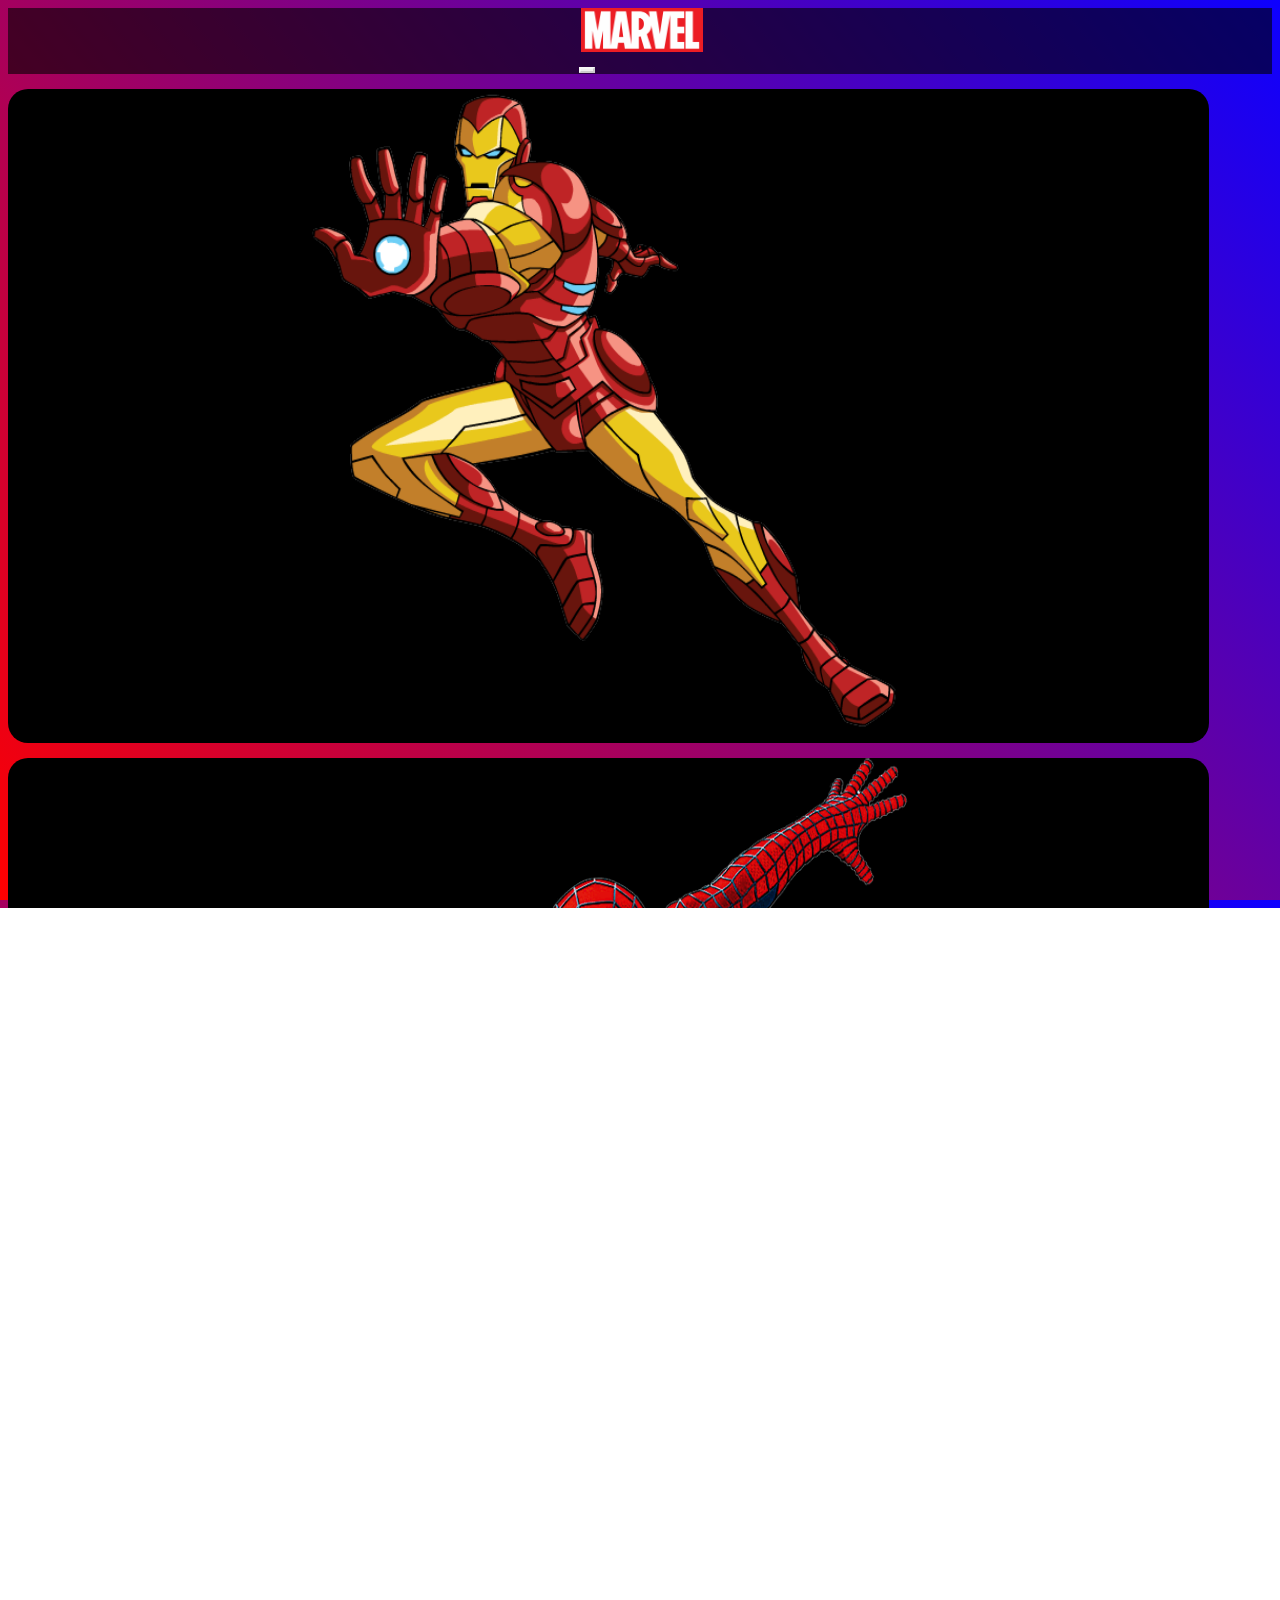
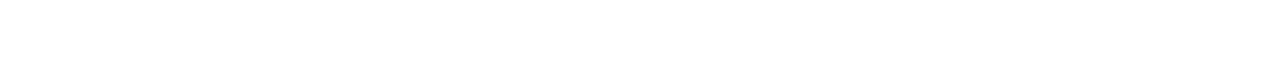
<file: index.html>
<!DOCTYPE html>
<html lang="pt-br">

<head>
  <!-- Meta tags Obrigatórias -->
  <meta charset="utf-8">
  <meta name="viewport" content="width=device-width, initial-scale=1, shrink-to-fit=no">

    <!-- Bootstrap CSS -->
    <link href="https://cdn.jsdelivr.net/npm/bootstrap@5.0.0-beta2/dist/css/bootstrap.min.css" rel="stylesheet" integrity="sha384-BmbxuPwQa2lc/FVzBcNJ7UAyJxM6wuqIj61tLrc4wSX0szH/Ev+nYRRuWlolflfl" crossorigin="anonymous">
    <script src="https://cdn.jsdelivr.net/npm/bootstrap@5.0.0-beta2/dist/js/bootstrap.bundle.min.js" integrity="sha384-b5kHyXgcpbZJO/tY9Ul7kGkf1S0CWuKcCD38l8YkeH8z8QjE0GmW1gYU5S9FOnJ0" crossorigin="anonymous"></script>
  
    <script src="https://cdn.jsdelivr.net/npm/@popperjs/core@2.6.0/dist/umd/popper.min.js" integrity="sha384-KsvD1yqQ1/1+IA7gi3P0tyJcT3vR+NdBTt13hSJ2lnve8agRGXTTyNaBYmCR/Nwi" crossorigin="anonymous"></script>
    <script src="https://cdn.jsdelivr.net/npm/bootstrap@5.0.0-beta2/dist/js/bootstrap.min.js" integrity="sha384-nsg8ua9HAw1y0W1btsyWgBklPnCUAFLuTMS2G72MMONqmOymq585AcH49TLBQObG" crossorigin="anonymous"></script>

  <!-- HTML5Shiv -->
  <!--[if lt IE 9]>
      <script src="https://oss.maxcdn.com/html5shiv/3.7.2/html5shiv.min.js"></script>
    <![endif]-->

  <!-- Estilo customizado -->
  <link rel="stylesheet" type="text/css" href="css/style.css">

  <title>Heroes</title>

  <!-- Definir icone da aba -->
  <link rel="icon" href="images/faviconM.png">

</head>
<header>
  <!-- Inicio cabeçalho -->
  <nav class="navbar navbar-expand-md navbar-light navbar-transparente ">
    <div class="container align-self-center container-fluid">
      <!--container-->
      <div class="row ">
        <!--row-->
      </div>
      <div class="col-md-12 center ">
        <a href="index.html" style="margin-left:3%;">
          <img href="index.html" src="images/nav.png" href="index.html" height="44" width="122">
        </a>
      </div>
      <!-- Faz aparecer o botão do menu quando a tela ficar menor //data-target="#nav-principal" faz aparecer o id selecionado ao clicar no botao -->
      <button class="navbar-toggler" data-toggle="collapse" data-target="#nav-principal">
        <i class="fas fa-bars text-white"></i>
      </button>
      <div class="collapse navbar-collapse" id="nav-principal" align="center ">

      </div>
    </div>
  </nav>
</header>
<body>
  <section d-flex>
    <!--home-->
    <div class="container align-self-center container-fluid">
      <!--container-->
      <div class="row nwrap">
        <!--row-->
        <div class="col-md-6  centerSpace capa blackzao d-flex justify-content-center espacitos">
          <img src="images/homemdeferro.png" height="650" width="600">
        </div>
        <div class="col-md-6 centerSpace capa blackzao d-flex justify-content-center espacitos">
          <img src="images/spider-man.png" height="650" width="600">
        </div>
      </div>
      <!--row-->
    </div>
    <!--container-->

    <div class="container align-self-center container-fluid">
      <!--container-->
      <div class="row espacito">
        <!--row-->
        <div class="col-md-5 espacito  center">
          <a href="ironman.html" class="btn btn-lg btn-custom blackzao espacitos">Homem de Ferro</a>
        </div>
        <div class="col-md-2 espacito center">
        </div>
        <div class="col-md-5 espacito center">
          <a href="spiderman.html" class="btn btn-lg btn-custom blackzao espacitos">Homem Aranha</a>
        </div>
      </div>
      <!--row-->
    </div>
    <!--container-->
  </section>
  <!--home-->
</body>
<footer>
  <div class="container align-self-center container-fluid">
    <div class="row">
      <div class="col-md-12">
        <ul>
          <li>
            <a href="https://www.facebook.com/weslei.lucas.9">
              <img src="images/facebook.png">
            </a>
          </li>
          <li>
            <a href="https://twitter.com/">
              <img src="images/twitter.png">
            </a>
          </li>
          <li>
            <a href="https://www.instagram.com/bl_wes/">
              <img src="images/instagram.png">
            </a>
          </li>
        </ul>
      </div>
    </div>
</footer>

</html>
</file>
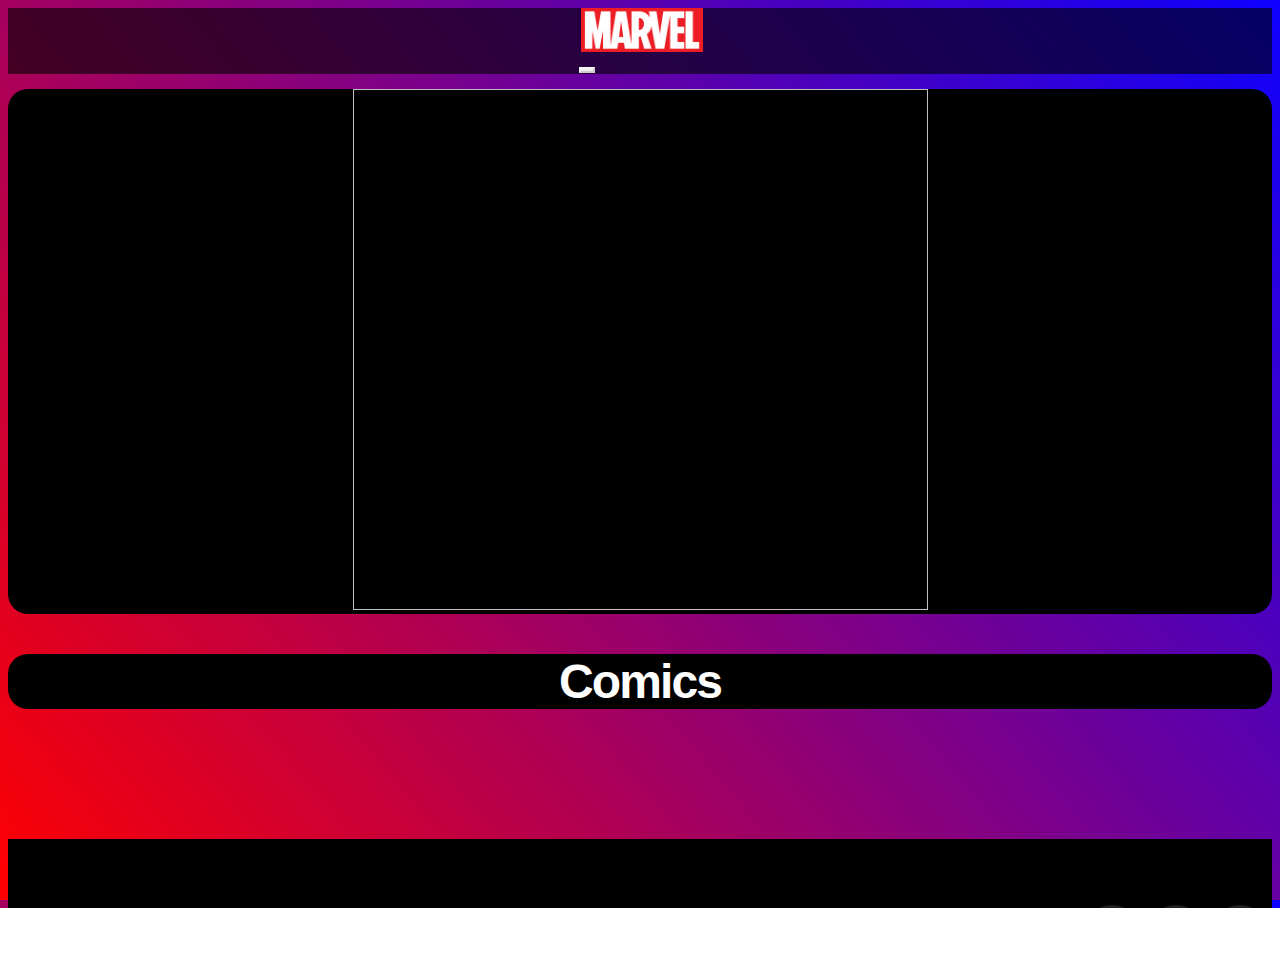
<file: ironman.html>
<!DOCTYPE html>
<html lang="pt-br">

    <head>
    <!-- Meta tags Obrigatórias -->
    <meta charset="utf-8">
    <meta name="viewport" content="width=device-width, initial-scale=1, shrink-to-fit=no">

        <!-- Bootstrap CSS -->
        <link href="https://cdn.jsdelivr.net/npm/bootstrap@5.0.0-beta2/dist/css/bootstrap.min.css" rel="stylesheet" integrity="sha384-BmbxuPwQa2lc/FVzBcNJ7UAyJxM6wuqIj61tLrc4wSX0szH/Ev+nYRRuWlolflfl" crossorigin="anonymous">
        <script src="https://cdn.jsdelivr.net/npm/bootstrap@5.0.0-beta2/dist/js/bootstrap.bundle.min.js" integrity="sha384-b5kHyXgcpbZJO/tY9Ul7kGkf1S0CWuKcCD38l8YkeH8z8QjE0GmW1gYU5S9FOnJ0" crossorigin="anonymous"></script>
    
        <script src="https://cdn.jsdelivr.net/npm/@popperjs/core@2.6.0/dist/umd/popper.min.js" integrity="sha384-KsvD1yqQ1/1+IA7gi3P0tyJcT3vR+NdBTt13hSJ2lnve8agRGXTTyNaBYmCR/Nwi" crossorigin="anonymous"></script>
        <script src="https://cdn.jsdelivr.net/npm/bootstrap@5.0.0-beta2/dist/js/bootstrap.min.js" integrity="sha384-nsg8ua9HAw1y0W1btsyWgBklPnCUAFLuTMS2G72MMONqmOymq585AcH49TLBQObG" crossorigin="anonymous"></script>

    <!-- HTML5Shiv -->
    <!--[if lt IE 9]>
        <script src="https://oss.maxcdn.com/html5shiv/3.7.2/html5shiv.min.js"></script>
        <![endif]-->

    <!-- Estilo customizado -->
    <link rel="stylesheet" type="text/css" href="css/style.css">
    <script src="js/connectIron.js"></script>

    <title>Iron Man</title>

    <!-- Definir icone da aba -->
    <link rel="icon" href="images/faviconM.png">

    </head>

    <body>
        <header>
            <nav class="navbar navbar-expand-md navbar-light navbar-transparente">
                <div class="container align-self-center container-fluid">
                <!--container-->
                <div class="row">
                    <!--row-->
                </div>
                <div class="col-md-12 center">
                    <a href="index.html" style="margin-left: 3%;">
                    <img href="index.html" src="images/nav.png" href="index.html" height="44" width="122">
                    </a>
                </div>
                <!-- Faz aparecer o botão do menu quando a tela ficar menor //data-target="#nav-principal" faz aparecer o id selecionado ao clicar no botao -->
                <button class="navbar-toggler" data-toggle="collapse" data-target="#nav-principal">
                    <i class="fas fa-bars text-white"></i>
                </button>
                <div class="collapse navbar-collapse" id="nav-principal" align="center ">
                </div>
                </div>
            </nav>
            </header>
        <section d-flex>
        <!--home-->
        <div class="container align-self-center container-fluid">
        <!--container-->
        <div class="row">
            <!--row-->
            <div class="col-md-7 capa blackzao d-flex justify-content-center espacitos">
            <img id="imgiron" height="521" width="575">
            </div>
            <div class="col-md-1">
            </div>
                <div class="col-md-4 blackzao biografia espacitos">
                <h2 id="nomeiron" class=" blackzao espacitos biografia"></h2>
                <h4 id="desciron" class=" blackzao espacitos biografia"></h4>
                </div>
            </div>
            <div class="row">
            <!--row-->
            <div class="container align-self-center container-fluid">
                        <div class="col-md-12 blackzao biografia espacitos ">
                            <h2 class="justify-content-center center">Comics</h2>
                        </div>
                    </div>
                <!--row-->
                </div>
            </div>
        </div>
        <!--row-->
        </div>
        <div class="container">
        <!--container-->
        <div class="row">
            <!--row-->
            <div class="col-md-6 espacitos ">
            <!-- divide metada de do espaço 50% Geral -->
            <img id="imgC1" class="img-fluid d-none d-md-block">
            <!-- d-none d-md-block faz a imagem sumir se a tela chegar ao tamanho (md)-->
            </div><!-- divide metada de do espaço 50% -->
            <div class="col-md-6 blackzao biografia espacitos">
                <h2 id="title-comic1"></h2>
            <h4 id="description1"></h4>
            </div>
        </div>
        <!--row-->
        </div>
        <!--container-->
        <div class="container">
        <!--container-->
        <div class="row">
            <!--row-->
            <div class="col-md-6 blackzao biografia espacitos">
            <h2 id="title-comic2"></h2>
            <h4 id="description2"></h4>
            </div>
            <div class="col-md-6 espacitos">
            <!-- divide metada de do espaço 50% Geral -->
            <img id= "imgC2" class="img-fluid d-none d-md-block">
            <!-- d-none d-md-block faz a imagem sumir se a tela chegar ao tamanho (md)-->
            </div><!-- divide metada de do espaço 50% -->
        </div>
        <!--row-->
        </div>
            <!--container-->
        </section>
        <!--servicos-->
        <!--home-->
        <footer>
        <div class="container align-self-center container-fluid">
        <div class="row">
            <div class="col-md-12">
            <ul>
                <li>
                <a href="https://www.facebook.com/weslei.lucas.9">
                    <img src="images/facebook.png">
                </a>
                </li>
                <li>
                <a href="https://twitter.com">
                    <img src="images/twitter.png">
                </a>
                </li>
                <li>
                <a href="https://www.instagram.com/bl_wes/">
                    <img src="images/instagram.png">
                </a>
                </li>
            </ul>
            </div>
        </div>
        </footer>
    </body>
</html>
</file>
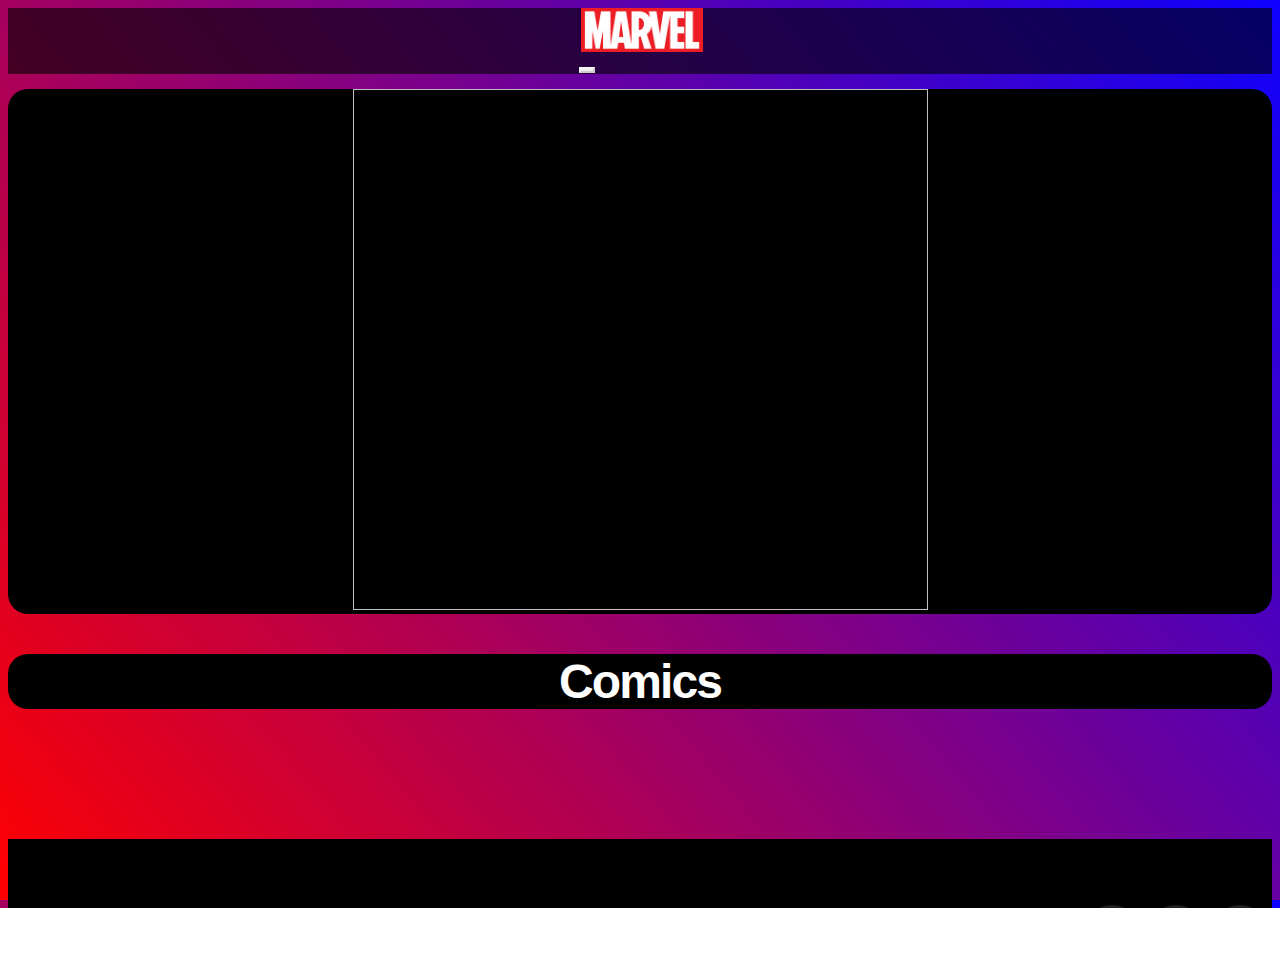
<file: spiderman.html>
<!DOCTYPE html>
<html lang="pt-br">

    <head>
    <!-- Meta tags Obrigatórias -->
    <meta charset="utf-8">
    <meta name="viewport" content="width=device-width, initial-scale=1, shrink-to-fit=no">

        <!-- Bootstrap CSS -->
        <link href="https://cdn.jsdelivr.net/npm/bootstrap@5.0.0-beta2/dist/css/bootstrap.min.css" rel="stylesheet" integrity="sha384-BmbxuPwQa2lc/FVzBcNJ7UAyJxM6wuqIj61tLrc4wSX0szH/Ev+nYRRuWlolflfl" crossorigin="anonymous">
        <script src="https://cdn.jsdelivr.net/npm/bootstrap@5.0.0-beta2/dist/js/bootstrap.bundle.min.js" integrity="sha384-b5kHyXgcpbZJO/tY9Ul7kGkf1S0CWuKcCD38l8YkeH8z8QjE0GmW1gYU5S9FOnJ0" crossorigin="anonymous"></script>
    
        <script src="https://cdn.jsdelivr.net/npm/@popperjs/core@2.6.0/dist/umd/popper.min.js" integrity="sha384-KsvD1yqQ1/1+IA7gi3P0tyJcT3vR+NdBTt13hSJ2lnve8agRGXTTyNaBYmCR/Nwi" crossorigin="anonymous"></script>
        <script src="https://cdn.jsdelivr.net/npm/bootstrap@5.0.0-beta2/dist/js/bootstrap.min.js" integrity="sha384-nsg8ua9HAw1y0W1btsyWgBklPnCUAFLuTMS2G72MMONqmOymq585AcH49TLBQObG" crossorigin="anonymous"></script>

    <!-- HTML5Shiv -->
    <!--[if lt IE 9]>
        <script src="https://oss.maxcdn.com/html5shiv/3.7.2/html5shiv.min.js"></script>
        <![endif]-->

    <!-- Estilo customizado -->
    <link rel="stylesheet" type="text/css" href="css/style.css">
    <script src="js/connectSpider.js"></script>

    <title>Spiderman</title>

    <!-- Definir icone da aba -->
    <link rel="icon" href="images/faviconM.png">

    </head>

    <body>
        <header>
            <nav class="navbar navbar-expand-md navbar-light navbar-transparente">
                <div class="container align-self-center container-fluid">
                <!--container-->
                <div class="row">
                    <!--row-->
                </div>
                <div class="col-md-12 center">
                    <a href="index.html" style="margin-left: 3%;">
                    <img href="index.html" src="images/nav.png" href="index.html" height="44" width="122">
                    </a>
                </div>
                <!-- Faz aparecer o botão do menu quando a tela ficar menor //data-target="#nav-principal" faz aparecer o id selecionado ao clicar no botao -->
                <button class="navbar-toggler" data-toggle="collapse" data-target="#nav-principal">
                    <i class="fas fa-bars text-white"></i>
                </button>
                <div class="collapse navbar-collapse" id="nav-principal" align="center ">
                </div>
                </div>
            </nav>
            </header>
        <section d-flex>
        <!--home-->
        <div class="container align-self-center container-fluid">
        <!--container-->
        <div class="row">
            <!--row-->
            <div class="col-md-7 capa blackzao d-flex justify-content-center espacitos">
            <img id="imgSpider" height="521" width="575">
            </div>
            <div class="col-md-1">
            </div>
                <div class="col-md-4 blackzao biografia espacitos">
                <h2 id="nomeSpider" class=" blackzao espacitos biografia"></h2>
                <h4 id="descSpider" class=" blackzao espacitos biografia"></h4>
                </div>
            </div>
            <div class="row">
            <!--row-->
            <div class="container align-self-center container-fluid">
                        <div class="col-md-12 blackzao biografia espacitos ">
                            <h2 class="justify-content-center center">Comics</h2>
                        </div>
                    </div>
                <!--row-->
                </div>
            </div>
        </div>
        <!--row-->
        </div>
        <div class="container">
        <!--container-->
        <div class="row">
            <!--row-->
            <div class="col-md-6 espacitos ">
            <!-- divide metada de do espaço 50% Geral -->
            <img id="imgC1" class="img-fluid d-none d-md-block">
            <!-- d-none d-md-block faz a imagem sumir se a tela chegar ao tamanho (md)-->
            </div><!-- divide metada de do espaço 50% -->
            <div class="col-md-6 blackzao biografia espacitos">
                <h2 id="title-comic1"></h2>
            <h4 id="description1"></h4>
            </div>
        </div>
        <!--row-->
        </div>
        <!--container-->
        <div class="container">
        <!--container-->
        <div class="row">
            <!--row-->
            <div class="col-md-6 blackzao biografia espacitos">
            <h2 id="title-comic2"></h2>
            <h4 id="description2"></h4>
            </div>
            <div class="col-md-6 espacitos">
            <!-- divide metada de do espaço 50% Geral -->
            <img id= "imgC2" class="img-fluid d-none d-md-block">
            <!-- d-none d-md-block faz a imagem sumir se a tela chegar ao tamanho (md)-->
            </div><!-- divide metada de do espaço 50% -->
        </div>
        <!--row-->
        </div>
            <!--container-->
        </section>
        <!--servicos-->
        <!--home-->
        <footer>
        <div class="container align-self-center container-fluid">
        <div class="row">
            <div class="col-md-12">
            <ul>
                <li>
                <a href="https://www.facebook.com/weslei.lucas.9">
                    <img src="images/facebook.png">
                </a>
                </li>
                <li>
                <a href="https://twitter.com/">
                    <img src="images/twitter.png">
                </a>
                </li>
                <li>
                <a href="https://www.instagram.com/bl_wes/">
                    <img src="images/instagram.png">
                </a>
                </li>
            </ul>
            </div>
        </div>
        </footer>
    </body>
</html>
</file>
<file: css/style.css>
html, body, #home {
	height: 100%;
	overflow-x: hidden;
}

body { 
	background:
				url(../images/),
				linear-gradient(50deg,#ff0000,#0d00ff);

				font-family: Montserrat,Helvetica,Arial,sans-serif;
}

body p{
	text-justify: auto;
}

nav.navbar-transparente {
	background: rgba(0,0,0,0.6);
	align-items: center;
	display: flex;
	flex-direction: row;
	flex-wrap: wrap;
	justify-content: center;
	
}

.blackzao{
	background-color: #000;
	border-radius: 20px 20px 20px 20px;
	

}

.navbar-light .navbar-nav .nav-link{
	color: white;
}

.navbar-light .navbar-nav .nav-link:hover{
	color: #9bf0e1;
}

/* editando o botao */
.navbar-light .navbar-toggler {
    color: rgba(255,255,255,.5);
    border-color: rgba(255,255,255,0.5);
}
/* editando o margin do divisor */
/* capa */
.capa {
	text-align: center;

}

.nwrap{
	flex-wrap: nowrap;
}

.centerSpace{
	margin-right: 5%;
	box-sizing: border-box;
}

.espacitos{
	margin-top: 15px;
	margin-bottom: 15px;
}

.ajuste{
	margin-left: 55px;
}

.ajusteEsqeurda{
	margin-left: 15%;
}

.center {

		align-items: center;
		display: flex;
		flex-direction: row;
		flex-wrap: wrap;
		justify-content: center;
		
}
.biografia{
	color: white;
}


.btn-custom{
	color: white;
	border-radius: 500px;
	-webkit-border-radius: 500px;
	-moz-border-radius: 500px;
	text-transform: uppercase;
	transition: background 0.4s, color 0.4s;
	padding: 10px 20px;
}

.btn-roxo {
	background: #7c25f8;
}
.btn-roxo:hover {
	background: #6207e3;
	color: white;
}

.btn-branco {
	border: 2px solid white;
}
.btn-branco:hover {
	background-color: white;
	color: black;
}
/*Estrutura de conteudos */

/*IDs*/

#servicos {
	background: linear-gradient(50deg,#35E6A3,#7429FE);
}

#servicos h2 {
	color: #35E6A3;
}

#servicos h3 {

	background: -webkit-linear-gradient(50deg, #35E6A3, white);
	-webkit-text-fill-color: transparent;

}

#servicos h4 {
	color: white;
}

#recursos h3 {
	color: #9bf0e1;
}

#recursos h2 {
	color: white;
}

#recursos {
	color:white;
}

/*Rodapé */
footer {
	background: #000;
	padding: 50px 0px 20px 0px;
	position: relative;
	margin: 0px auto 0px auto;
	text-align: center;
	position: static;
	width: 100%;
}

footer h4{
	color: #919496;
	font-size: 0.8em;
	text-transform: uppercase;
}

footer .navbar-nav a {
	color: white;
	font-size: 0.8em;
}

footer .navbar-nav a:hover {
	color: #9bf0e1;
	text-decoration: none;
}

footer ul {
	list-style: none;
}

footer ul li{
	float:right;
	margin: 0 5px;
}

/*Tipografia */
h1 {
	font-weight: 900;
	letter-spacing: -0.05em;
	margin-bottom: 50px;
	color: white;
}
h2{
	font-size: 3em;
	font-weight: 700;
	letter-spacing: -0.04em;

}

h3{
	font-size: 2em;
	font-weight: 700;
	letter-spacing: -0.04em;
}

/* Extra small devices (portrait phones, less than 576px)*/
@media (max-width: 575.98px) { 
	.btn-custom{
		margin:10px 15px;
		font-size: 1em;
	}
	footer #espaco{
		margin-top: 1em;
	}
	footer h4{
		margin-top: 0.6em;
	}
	#servicos h2{
		margin-bottom: 20px;
	}
	.albuns{
		display: none;
	}
 }

/* Small devices (landscape phones, 576px and up)*/
@media (min-width: 576px) and (max-width: 767.98px) { 
	h1{
		font-size: 3em;
	}
	.btn-custom{
		margin:10px 15px;
	}

 }

/* Medium devices (tablets, 768px and up)*/
@media (min-width: 768px) and (max-width: 991.98px) { 
	h1{
		font-size: 4em;
	}

 }

/* Large devices (desktops, 992px and up)*/
@media (min-width: 992px) and (max-width: 1199.98px) { 
	h1{
		font-size: 5em;
	}
 }

/* Extra large devices (large desktops, 1200px and up)*/
@media (min-width: 1200px) { 
	h1{
		font-size: 6em;
	}
 }
</file>
